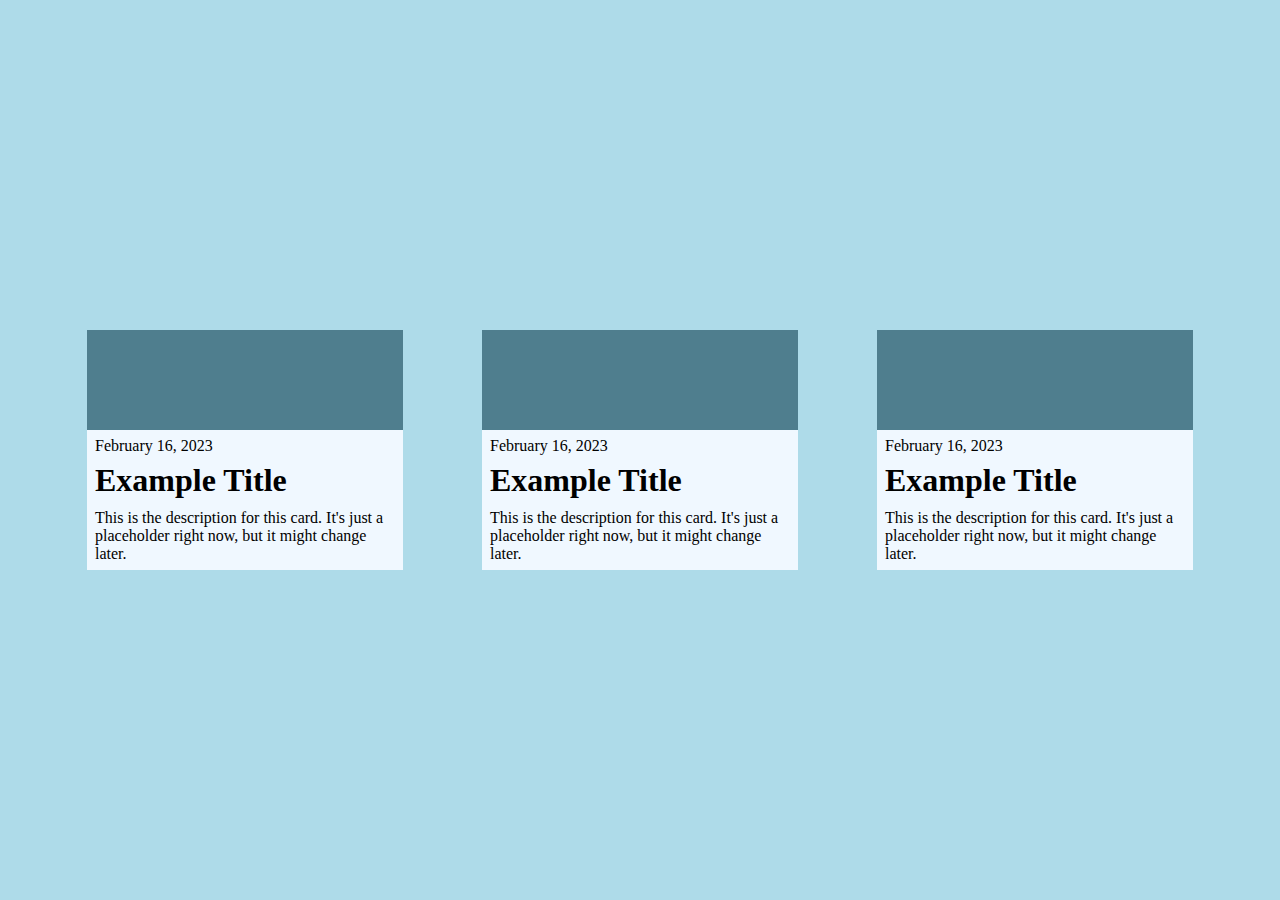
<file: challenge1/index.html>
<html>
  <head>
    <link rel="stylesheet" href="index.css" />
  </head>
  <body>
    <div class="card">
      <span></span>
      <div class="card-content">
        <div class="date">February 16, 2023</div>
        <div class="title">Example Title</div>
        <div class="description">This is the description for this card. It's just a placeholder right now, but it might change later.</div>
      </div>
    </div>
    <div class="card">
      <span></span>
      <div class="card-content">
        <div class="date">February 16, 2023</div>
        <div class="title">Example Title</div>
        <div class="description">This is the description for this card. It's just a placeholder right now, but it might change later.</div>
      </div>
    </div>
    <div class="card">
      <span></span>
      <div class="card-content">
        <div class="date">February 16, 2023</div>
        <div class="title">Example Title</div>
        <div class="description">This is the description for this card. It's just a placeholder right now, but it might change later.</div>
      </div>
    </div>
  </body>
</html>
</file>
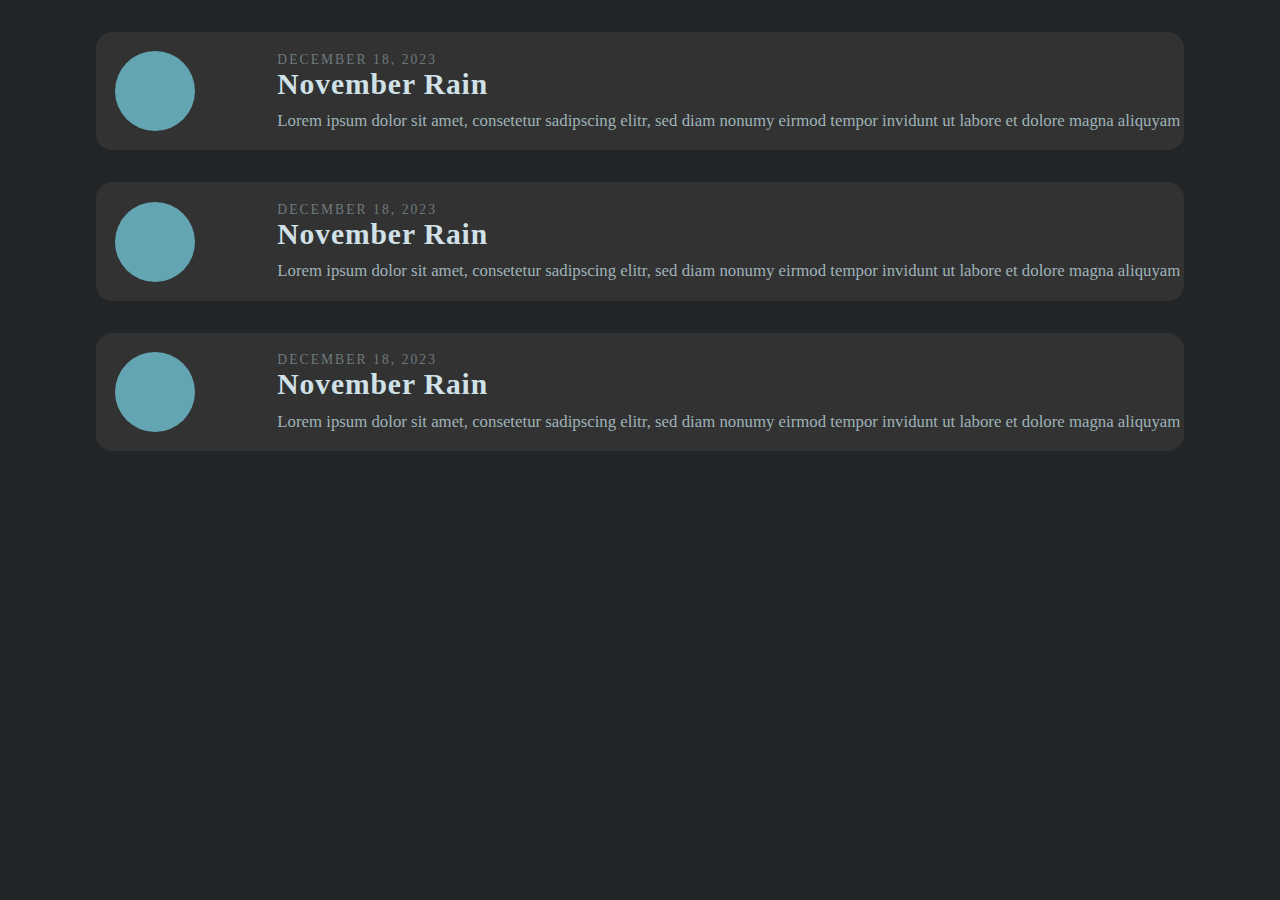
<file: challenge2/index.html>
<html>
  <head>
    <link rel="stylesheet" href="index.css" />
  </head>
  <body>
    <div class="container">
      <div class="card">
        <span></span>
        <div class="content">
          <p class="date">December 18, 2023</p>
          <h3>November Rain</h3>
          <p class="desc">Lorem ipsum dolor sit amet, consetetur sadipscing elitr, sed diam nonumy eirmod tempor invidunt ut labore et dolore magna aliquyam</p>
        </div>
      </div>
      <div class="card">
        <span></span>
        <div class="content">
          <p class="date">December 18, 2023</p>
          <h3>November Rain</h3>
          <p class="desc">Lorem ipsum dolor sit amet, consetetur sadipscing elitr, sed diam nonumy eirmod tempor invidunt ut labore et dolore magna aliquyam</p>
        </div>
      </div>
      <div class="card">
        <span></span>
        <div class="content">
          <p class="date">December 18, 2023</p>
          <h3>November Rain</h3>
          <p class="desc">Lorem ipsum dolor sit amet, consetetur sadipscing elitr, sed diam nonumy eirmod tempor invidunt ut labore et dolore magna aliquyam</p>
        </div>
      </div>
    </div>
  </body>
</html>
</file>
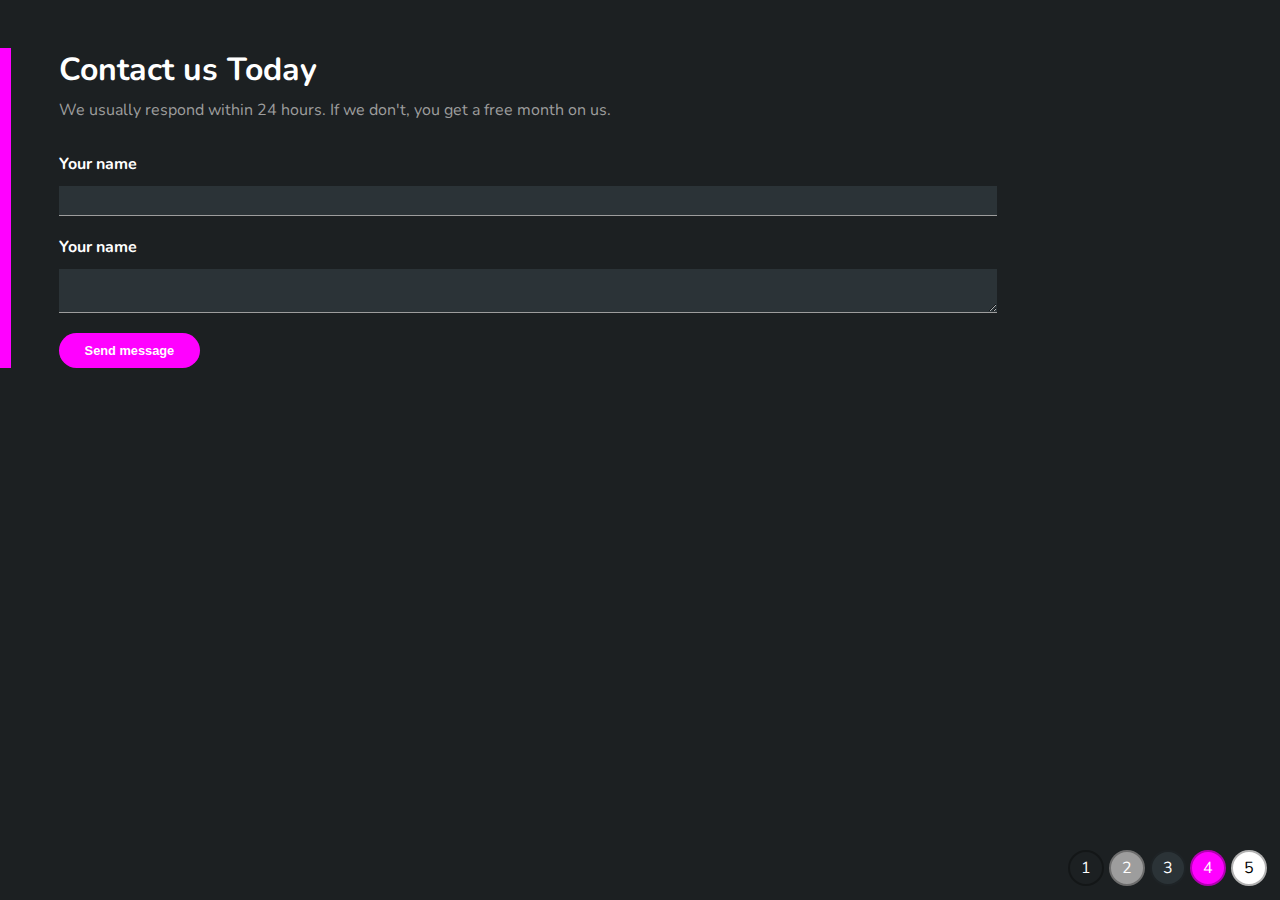
<file: challenge3/index.html>
<html>
  <head>
    <link rel="stylesheet" href="index.css" />
  </head>
  <body>
    <div class="container">
      <h1>Contact us Today</h1>
      <p>We usually respond within 24 hours. If we don't, you get a free month on us.</p>

      <form>
        <label for="name">Your name</label>
        <input type="text" id="name" />

        <label for="name">Your name</label>
        <textarea id="name"></textarea>

        <input type="submit" value="Send message" />
      </form>
    </div>

    <div class="colors">
      <div>1</div>
      <div>2</div>
      <div>3</div>
      <div>4</div>
      <div>5</div>
    </div>
  </body>
</html>
</file>
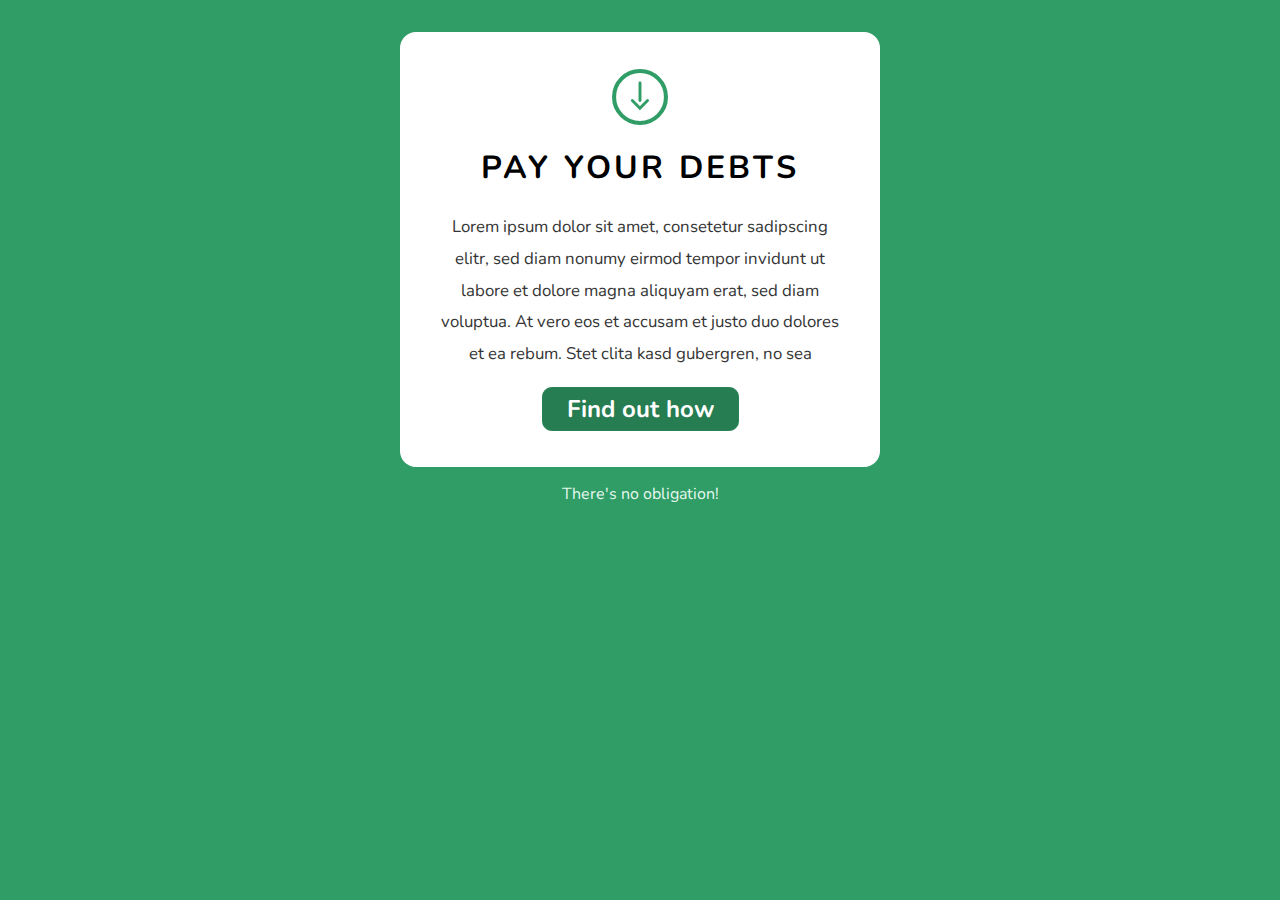
<file: challenge4/index.html>
<html>
  <head>
    <link rel="stylesheet" href="index.css" />
  </head>
  <body>
    <div class="card">
      <svg viewBox="0 0 96 96">
        <g id="down-arrow" transform="translate(-418 -150)">
          <g id="Ellipse_2" data-name="Ellipse 2" transform="translate(418 150)" fill="none" stroke="#309d67" stroke-width="7">
            <circle cx="48" cy="48" r="48" stroke="none" />
            <circle cx="48" cy="48" r="44.5" fill="none" />
          </g>
          <g id="Group_1" data-name="Group 1">
            <path
              id="Path_2"
              data-name="Path 2"
              d="M554,8207.49v29.931"
              transform="translate(-88 -8033.361)"
              fill="none"
              stroke="#309d67"
              stroke-linecap="round"
              stroke-width="5"
            />
            <path
              id="Path_3"
              data-name="Path 3"
              d="M541.8,8246.06l13.07,13.069,13.07-13.069"
              transform="translate(-89 -8042)"
              fill="none"
              stroke="#309d67"
              stroke-linecap="round"
              stroke-width="5"
            />
          </g>
        </g>
      </svg>

      <h1>Pay your debts</h1>

      <p>
        Lorem ipsum dolor sit amet, consetetur sadipscing elitr, sed diam nonumy eirmod tempor invidunt ut labore et dolore magna aliquyam erat, sed diam voluptua. At vero eos et
        accusam et justo duo dolores et ea rebum. Stet clita kasd gubergren, no sea
      </p>

      <a href="#">Find out how</a>
    </div>

    <p class="obligation">There's no obligation!</p>
  </body>
</html>
</file>
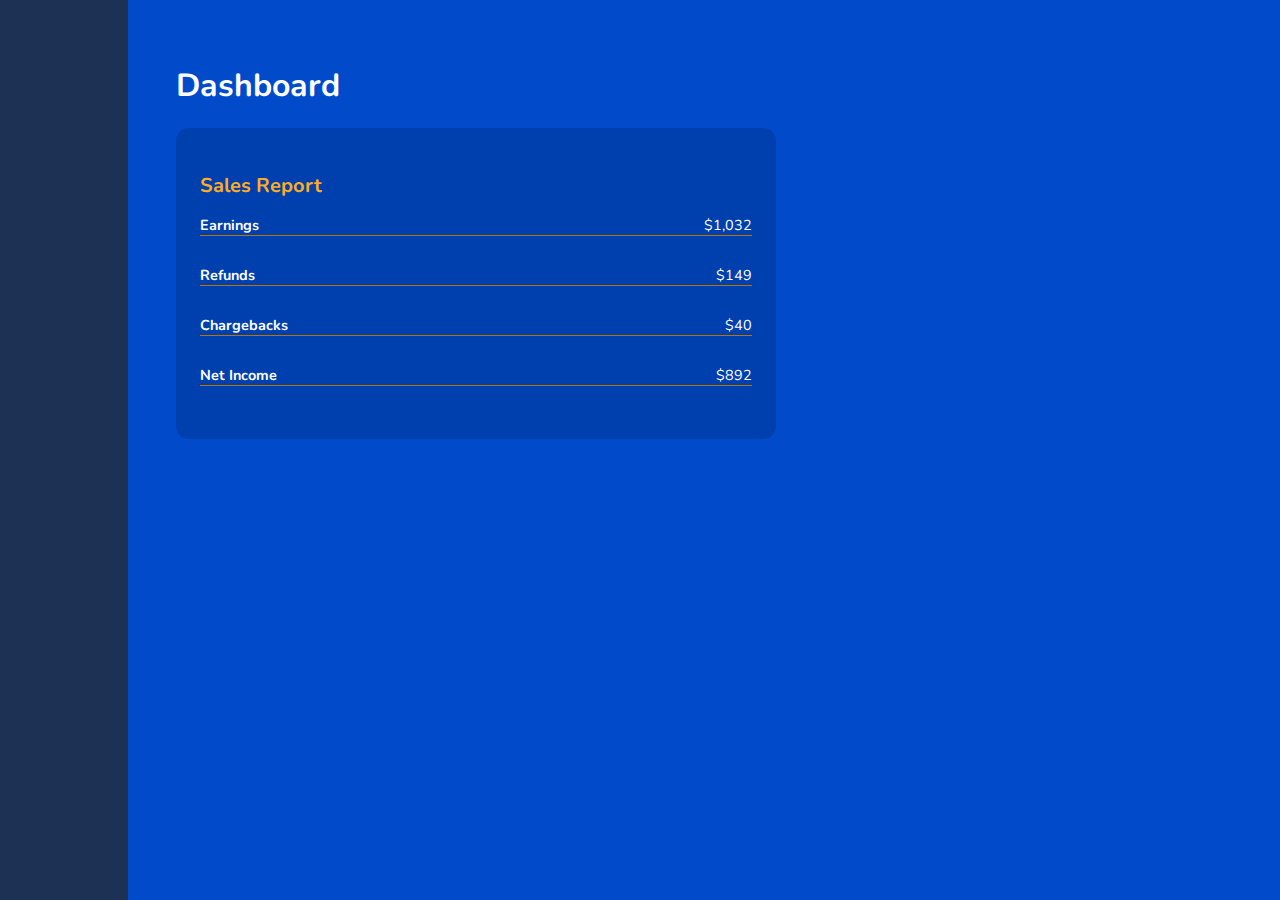
<file: challenge5/index.html>
<html>
  <head>
    <link rel="stylesheet" href="index.css" />
  </head>
  <body>
    <sidebar></sidebar>
    <main>
      <h1>Dashboard</h1>

      <div class="content">
        <h3>Sales Report</h3>

        <ul>
          <li><strong>Earnings</strong><span>$1,032</span></li>
          <li><strong>Refunds</strong><span>$149</span></li>
          <li><strong>Chargebacks</strong><span>$40</span></li>
          <li><strong>Net Income</strong><span>$892</span></li>
        </ul>
      </div>
    </main>
  </body>
</html>
</file>
<file: challenge1/index.css>
body {
  background-color: rgb(174, 219, 233);
  display: flex;
  align-items: center;
  justify-content: space-evenly;
}

.card {
  width: 25%;
  background-color: aliceblue;
}

.date {
  margin: 0.45rem 0.5rem 0.45rem 0.5rem;
}

.title {
  margin: 0.45rem 0.5rem 0.65rem 0.5rem;
  font-size: 2em;
  font-weight: 900;
}

.description {
  margin: 0.45rem 0.5rem 0.45rem 0.5rem;
}

span {
  height: 100px;
  display: block;
  width: 100%;
  background: #4f7e8e;
}
</file>
<file: challenge2/index.css>
html,
body {
  margin: 0;
  padding: 0;
}
body {
  background: #212527;
  color: #9fb2b9;
}

.container {
  display: grid;
  width: 85%;
  margin: 2em auto 0;
}
.card {
  background: #323232;
  display: grid;
  grid-template-columns: 1fr 5fr;
  align-items: center;
  border-radius: 1em;
  margin-bottom: 2em;
}
p,
h3 {
  margin: 0;
}
h3 {
  margin-bottom: 0.35em;
  font-size: 1.85em;
  letter-spacing: 0.03em;
  color: #d0e1e8;
}
p.date {
  font-size: 0.85em;
  text-transform: uppercase;
  letter-spacing: 0.15em;
  color: #6e7a7e;
}
p.desc {
  font-size: 1.05em;
}
span {
  width: 5em;
  height: 5em;
  background: #64a5b3;
  border-radius: 50%;
  margin: 1.2em;
}
</file>
<file: challenge3/index.css>
/*
    Your fixes below!
    
    Use these colors codes: 
    (1) #1C2022
    (2) #9D9D9D
    (3) #2B3337
    (4) #FF01FF
    (5) white
*/
@import url('https://fonts.googleapis.com/css?family=Nunito:400,700&display=swap');
html,
body {
  margin: 0;
  padding: 0;
}

body {
  background: #1c2022;
  color: white;
  font-family: 'Nunito';
}

.container {
  margin-top: 3em;
  border-left: 0.7em solid #ff01ff;
  padding: 0 3em;
}
h1 {
  margin: 0;
}
p {
  color: #9d9d9d;
  margin: 0.5em 0 2em;
}

label {
  display: block;
  font-weight: bold;
  margin-bottom: 0.7em;
}
input[type='text'],
textarea {
  margin-bottom: 1.5em;
  display: block;
  padding: 0.5em;
  width: 80%;
  background: #2b3337;
  border: none;
  border-bottom: 1px solid #9d9d9d;
  outline: 0;
  color: white;
}
input[type='text']:focus,
textarea:focus {
  border-bottom: 1px solid #ff01ff;
}

input[type='submit'] {
  background: #ff01ff;
  border: none;
  color: white;
  font-weight: bold;
  padding: 0.8em 2em;
  border-radius: 2em;
  font-size: 0.8em;
}

.colors {
  position: absolute;
  bottom: 0;
  right: 0;
  padding: 0.5em;
}
.colors div {
  width: 2em;
  height: 2em;
  background: gray;
  border-radius: 50%;
  margin-bottom: 0.4em;
  margin-right: 0.3em;
  float: left;
  text-align: center;
  display: grid;
  place-content: center;
  border: 2px solid rgba(0, 0, 0, 0.3);
}
.colors div:nth-child(1) {
  background-color: #1c2022;
}
.colors div:nth-child(2) {
  background-color: #9d9d9d;
}
.colors div:nth-child(3) {
  background-color: #2b3337;
}
.colors div:nth-child(4) {
  background-color: #ff01ff;
}
.colors div:nth-child(5) {
  background-color: white;
  color: black;
}
</file>
<file: challenge4/index.css>
@import url('https://fonts.googleapis.com/css?family=Nunito:400,700&display=swap');
html,
body {
  margin: 0;
  padding: 0;
}

body {
  background: #309d67;
  padding: 2em 25em 2em 25em;
  font-family: 'Nunito', sans-serif;
}

.card {
  background: white;
  border-radius: 1em;
  padding: 2.3em;
  text-align: center;
}

svg {
  width: 3.5em;
}

h1 {
  font-size: 2em;
  font-weight: bold;
  text-transform: uppercase;
  letter-spacing: 0.1em;
}

.card p {
  font-size: 1.05em;
  color: #353535;
  line-height: 1.9em;
}

a {
  display: inline-block;
  background-color: #267d51;
  color: white;
  text-decoration: none;
  font-weight: bold;
  border: 1.5px solid #288255;
  border-radius: 0.4em;
  font-size: 1.5em;
  padding: 0.2em 1em;
}
.obligation {
  text-align: center;
  color: #f0fef7f5;
  margin-bottom: 0;
}
</file>
<file: challenge5/index.css>
@import url('https://fonts.googleapis.com/css?family=Nunito:400,700&display=swap');
html,
body {
  margin: 0;
  padding: 0;
}

body {
  background: #014bcb;
  display: grid;
  grid-template-columns: 10% auto;
  height: 100vh;
  color: white;
  font-family: 'Nunito';
  grid-gap: 3em;
}
sidebar {
  background: #1d3154;
}
.content {
  background: #0040ae;
  padding: 1.5em;
  width: 50%;
  margin-right: 2em;
  border-radius: 0.8em;
}
h1 {
  margin-top: 2em;
  font-size: 2em;
  font-weight: bold;
}
h3 {
  margin: 0;
  margin-top: 1em;
  font-size: 1.25em;
  color: #ffad20;
}

ul {
  list-style-type: none;
  padding: 0;
  margin-bottom: 0;
}
li {
  margin-bottom: 2em;
  font-size: 0.9em;
  border-bottom: 1px solid #b77400;
}
span {
  float: right;
}
</file>
